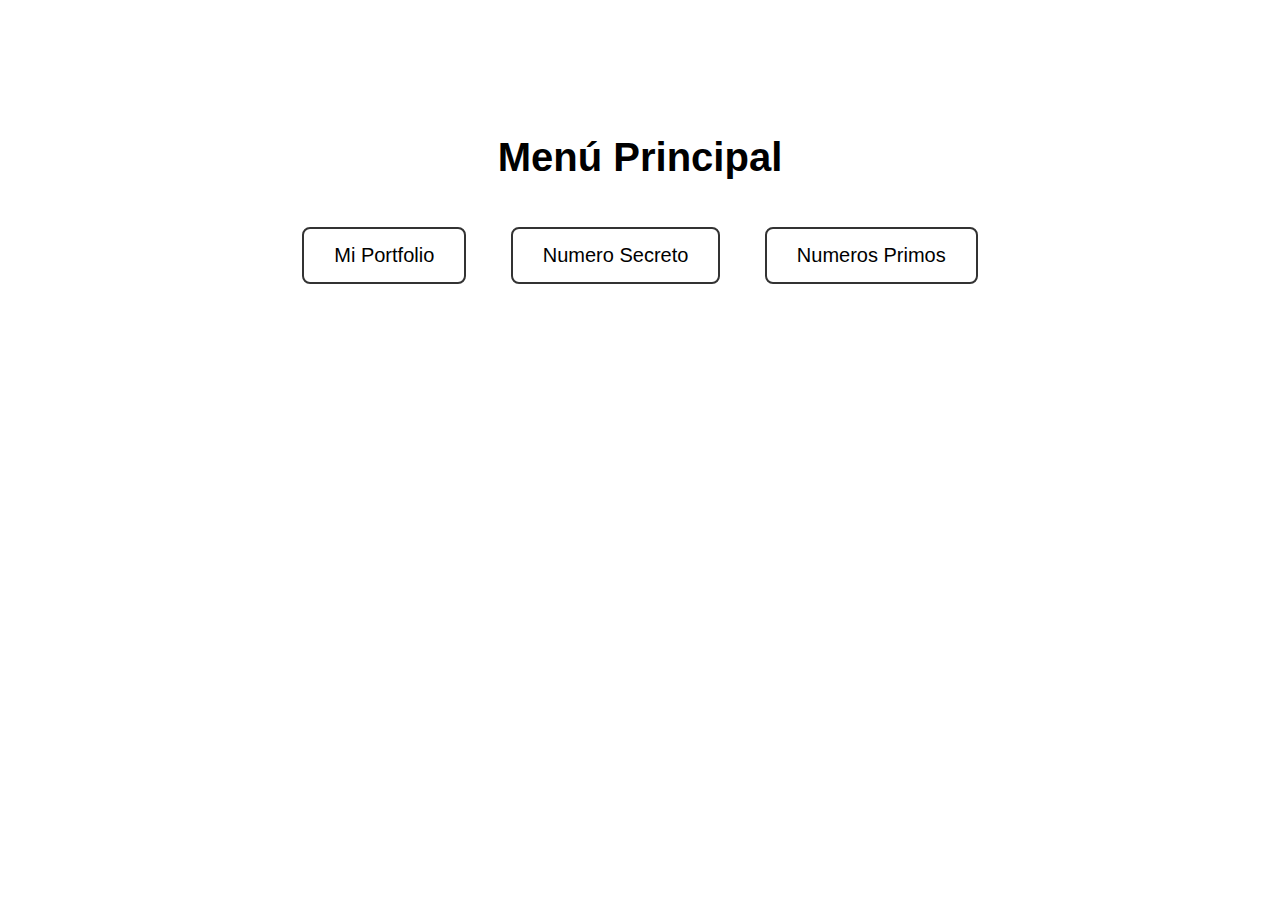
<file: index.html>
<!DOCTYPE html>
<html lang="es">
<head>
  <meta charset="UTF-8">
  <meta name="viewport" content="width=device-width, initial-scale=1.0">
  <title>Menú Principal</title>

  <style>
    body {
      font-family: Arial, sans-serif;
      text-align: center;
      padding-top: 100px;
    }

    h1 {
      font-size: 40px;
    }

    .boton {
      font-size: 20px;
      padding: 15px 30px;
      margin: 20px;
      cursor: pointer;
      border: 2px solid #333;
      border-radius: 8px;
      background-color: white;
    }

    .boton:hover {
      background-color: #eee;
    }
  </style>
</head>

<body>

  <h1>Menú Principal</h1>

  <!-- زر فتح صفحة البورتفوليو -->
  <button class="boton" onclick="location.href='mi-portfolio/index.html'">
    Mi Portfolio
  </button>

  <button class="boton" onclick="location.href='ejercicios/numero-secreto/index.html'">
    Numero Secreto
  </button>

  <button class="boton" onclick="location.href='ejercicios/numeros-primos/index.html'">
    Numeros Primos
  </button>

</body>
</html>
</file>
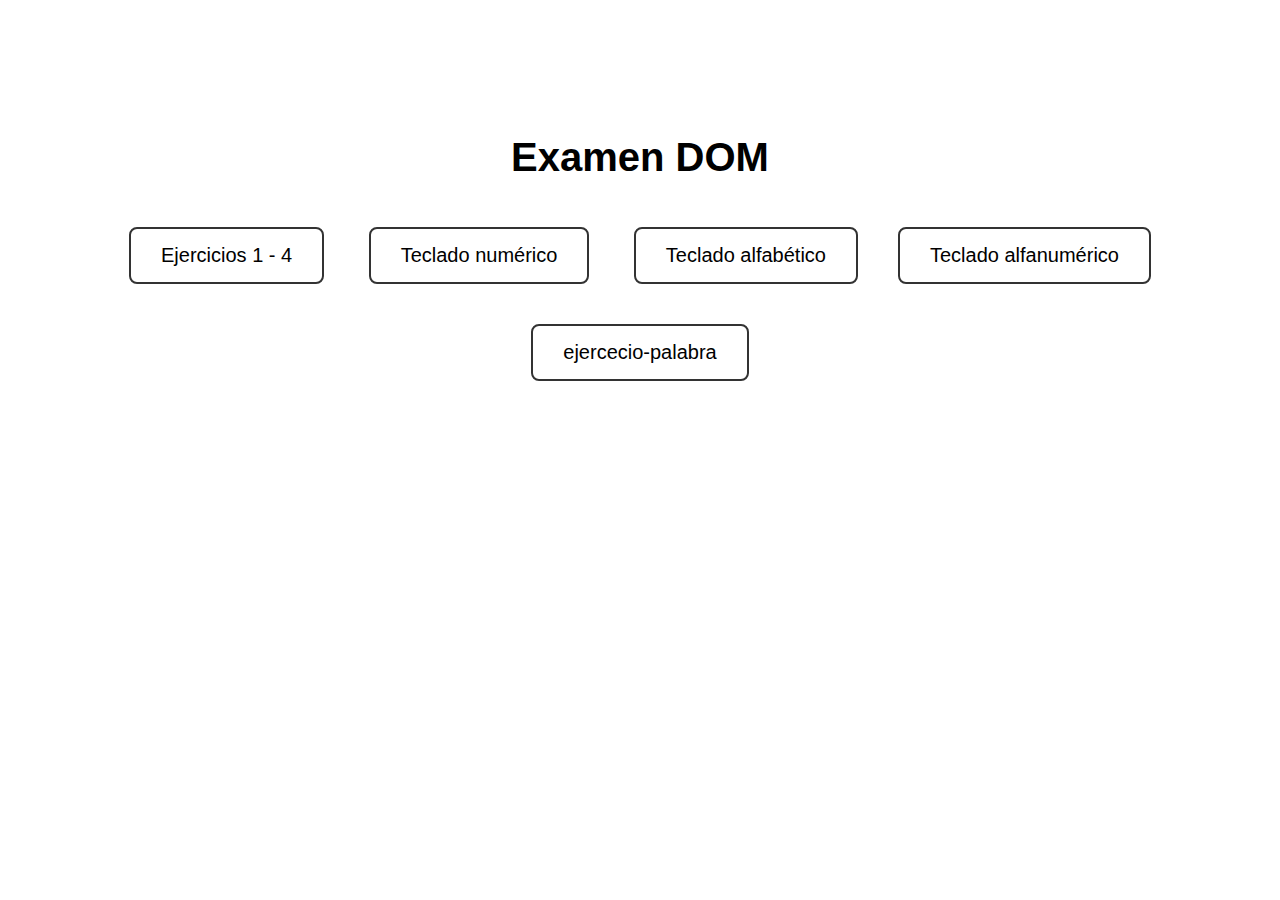
<file: dom-examen/index.html>
<!DOCTYPE html>
<html lang="es">
<head>
  <meta charset="UTF-8">
  <meta name="viewport" content="width=device-width, initial-scale=1.0">
  <title>Examen DOM</title>

  <style>
    body {
      font-family: Arial, sans-serif;
      text-align: center;
      padding-top: 100px;
    }
    h1 {
      font-size: 40px;
    }
    .boton {
      font-size: 20px;
      padding: 15px 30px;
      margin: 20px;
      cursor: pointer;
      border: 2px solid #333;
      border-radius: 8px;
      background-color: white;
    }
    .boton:hover {
      background-color: #eee;
    }
  </style>
</head>
<body>

  <h1>Examen DOM</h1>

  <button class="boton" onclick="location.href='ejer1-4/index.html'">
    Ejercicios 1 - 4
  </button>

  <button class="boton" onclick="location.href='ejer1-teclado/index.html'">
    Teclado numérico  </button>

   <button class="boton" onclick="location.href='ejer2-alfabetico/index.html'">
  Teclado alfabético

    <button class="boton" onclick="location.href='teclado-alfanumerico/index.html'">
    Teclado alfanumérico
  </button>


    <button class="boton" onclick="location.href='ejer-Palabra/index.html'">
     ejercecio-palabra
</button>

</body>
</html>
</file>
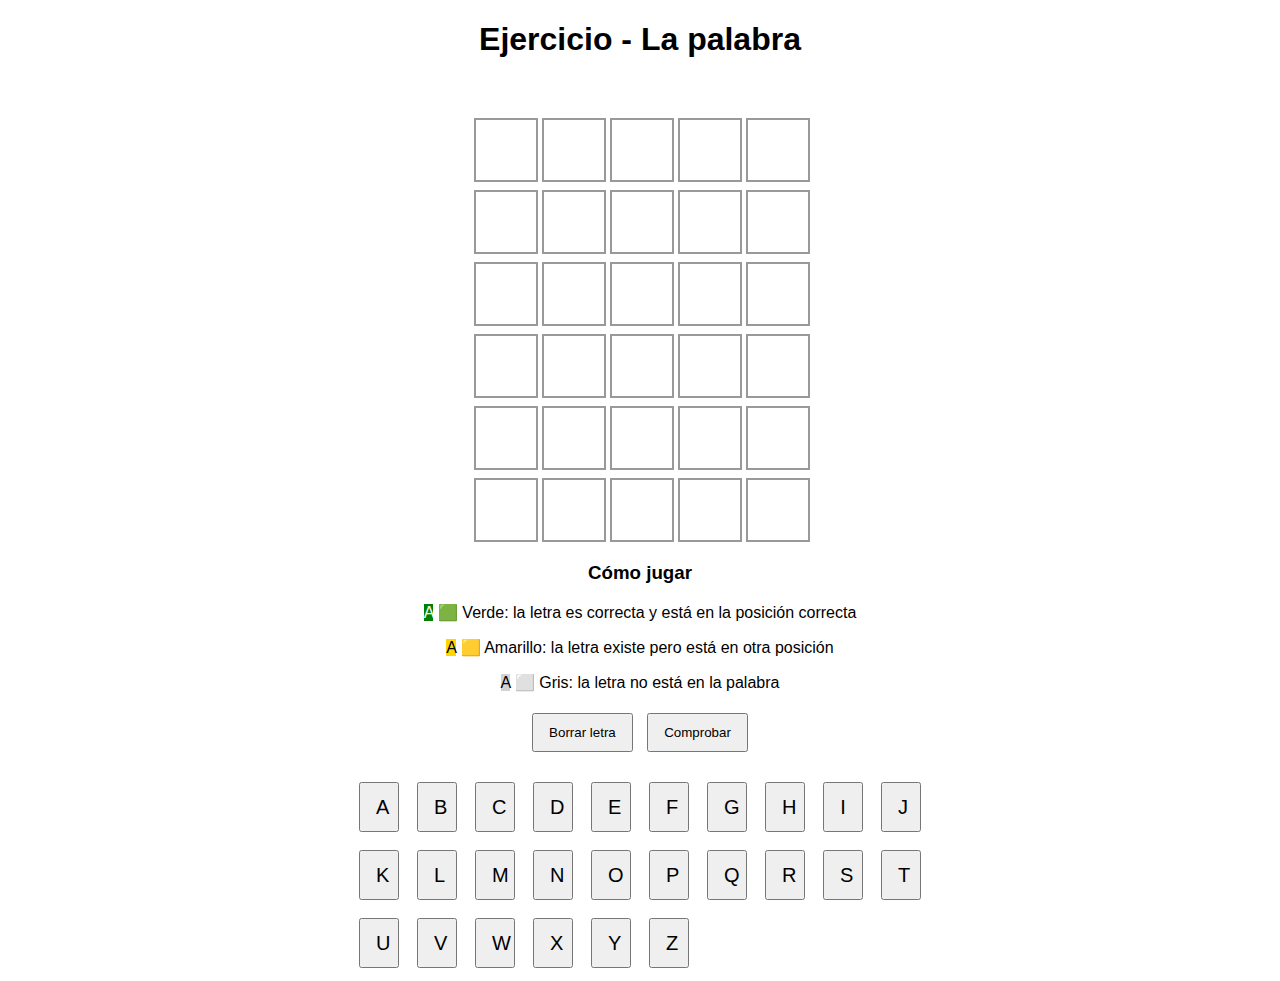
<file: dom-examen/ejer-Palabra/index.html>
<!DOCTYPE html>
<html lang="es">
<head>
  <meta charset="UTF-8">
  <title>Ejercicio - Palabra del día</title>
  <link rel="stylesheet" href="styles.css">
</head>
<body>

  <h1>Ejercicio - La palabra</h1>


  <div id="mensaje"></div>

<div id="zona-juego">

<div id="zona-juego">

  <div id="tablero"></div>

  <div id="ayuda">
    <h3>Cómo jugar</h3>

    <p>
      <span class="ejemplo verde">A</span>
      🟩 Verde: la letra es correcta y está en la posición correcta
    </p>

    <p>
      <span class="ejemplo amarillo">A</span>
      🟨 Amarillo: la letra existe pero está en otra posición
    </p>

    <p>
      <span class="ejemplo gris">A</span>
      ⬜ Gris: la letra no está en la palabra
    </p>
  </div>

</div>



  <div class="controles">
    <button id="borrar">Borrar letra</button>
    <button id="comprobar">Comprobar</button>
  </div>


  <div id="teclado"></div>

  <script src="script.js"></script>
</body>
</html>
</file>
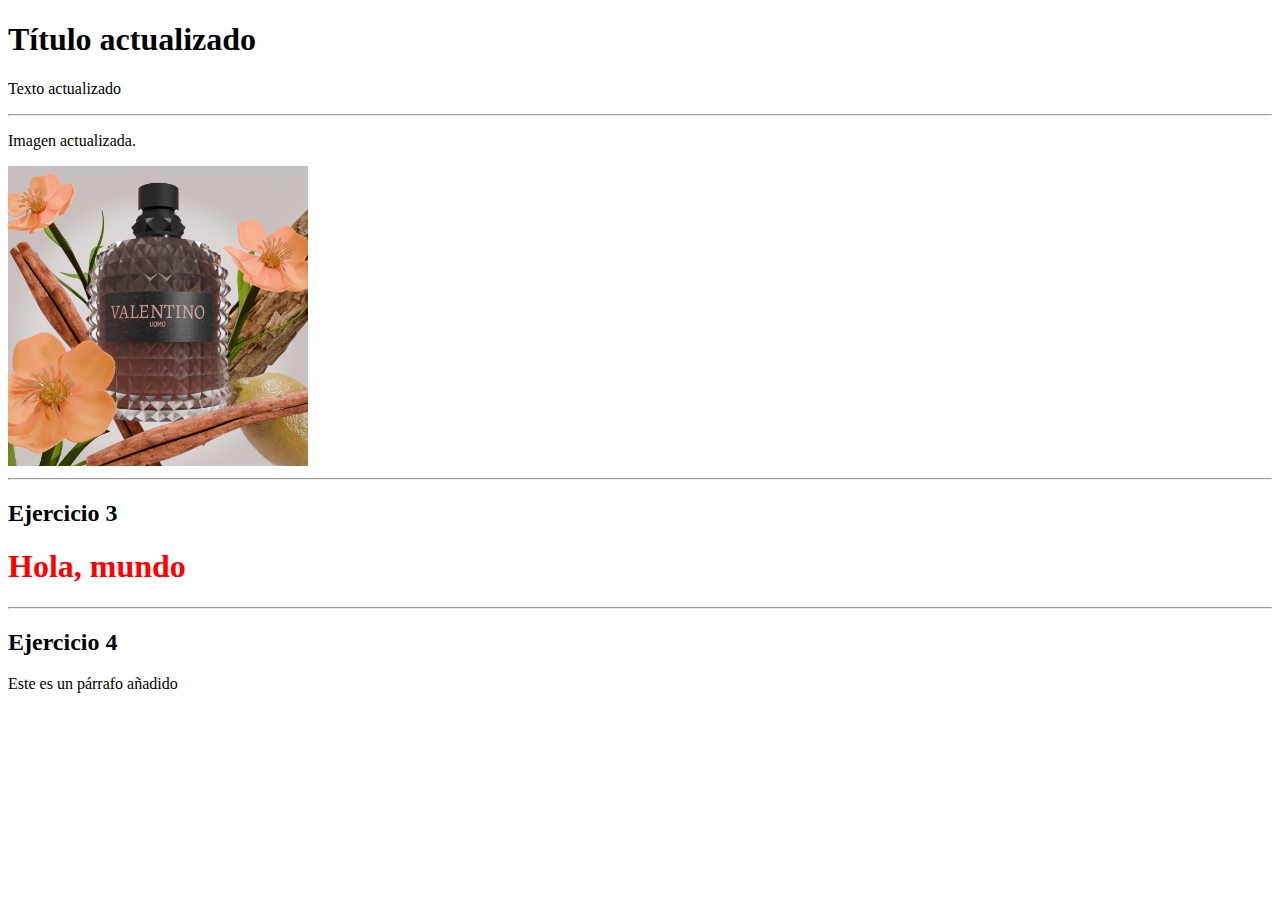
<file: dom-examen/ejer1-4/index.html>
<!DOCTYPE html>
<html lang="es">
<head>
  <meta charset="UTF-8">
  <title>Examen DOM</title>
</head>
<body>
    <!-- Ejercecio 1 -->

  <h1 id="titulo">Título original</h1>
  <p id="parrafo">Texto original</p>
  <hr>
    <!-- Ejercecio 2 -->


    <p id="descripcion">Descripción original de la imagen</p>
    <img id="mi-imagen" src="imagen1.png" alt="Imagen original" width="300">


    <!-- Ejercecio 3 -->

     <hr>

    <h2>Ejercicio 3</h2>

    <h1 id="titulo-estilo">Hola, mundo</h1>


    <!-- Ejercecio 4 -->

    <hr>

    <h2>Ejercicio 4</h2>

    <div id="contenedor"></div>



  <script src="script.js"></script>
</body>
</html>
</file>
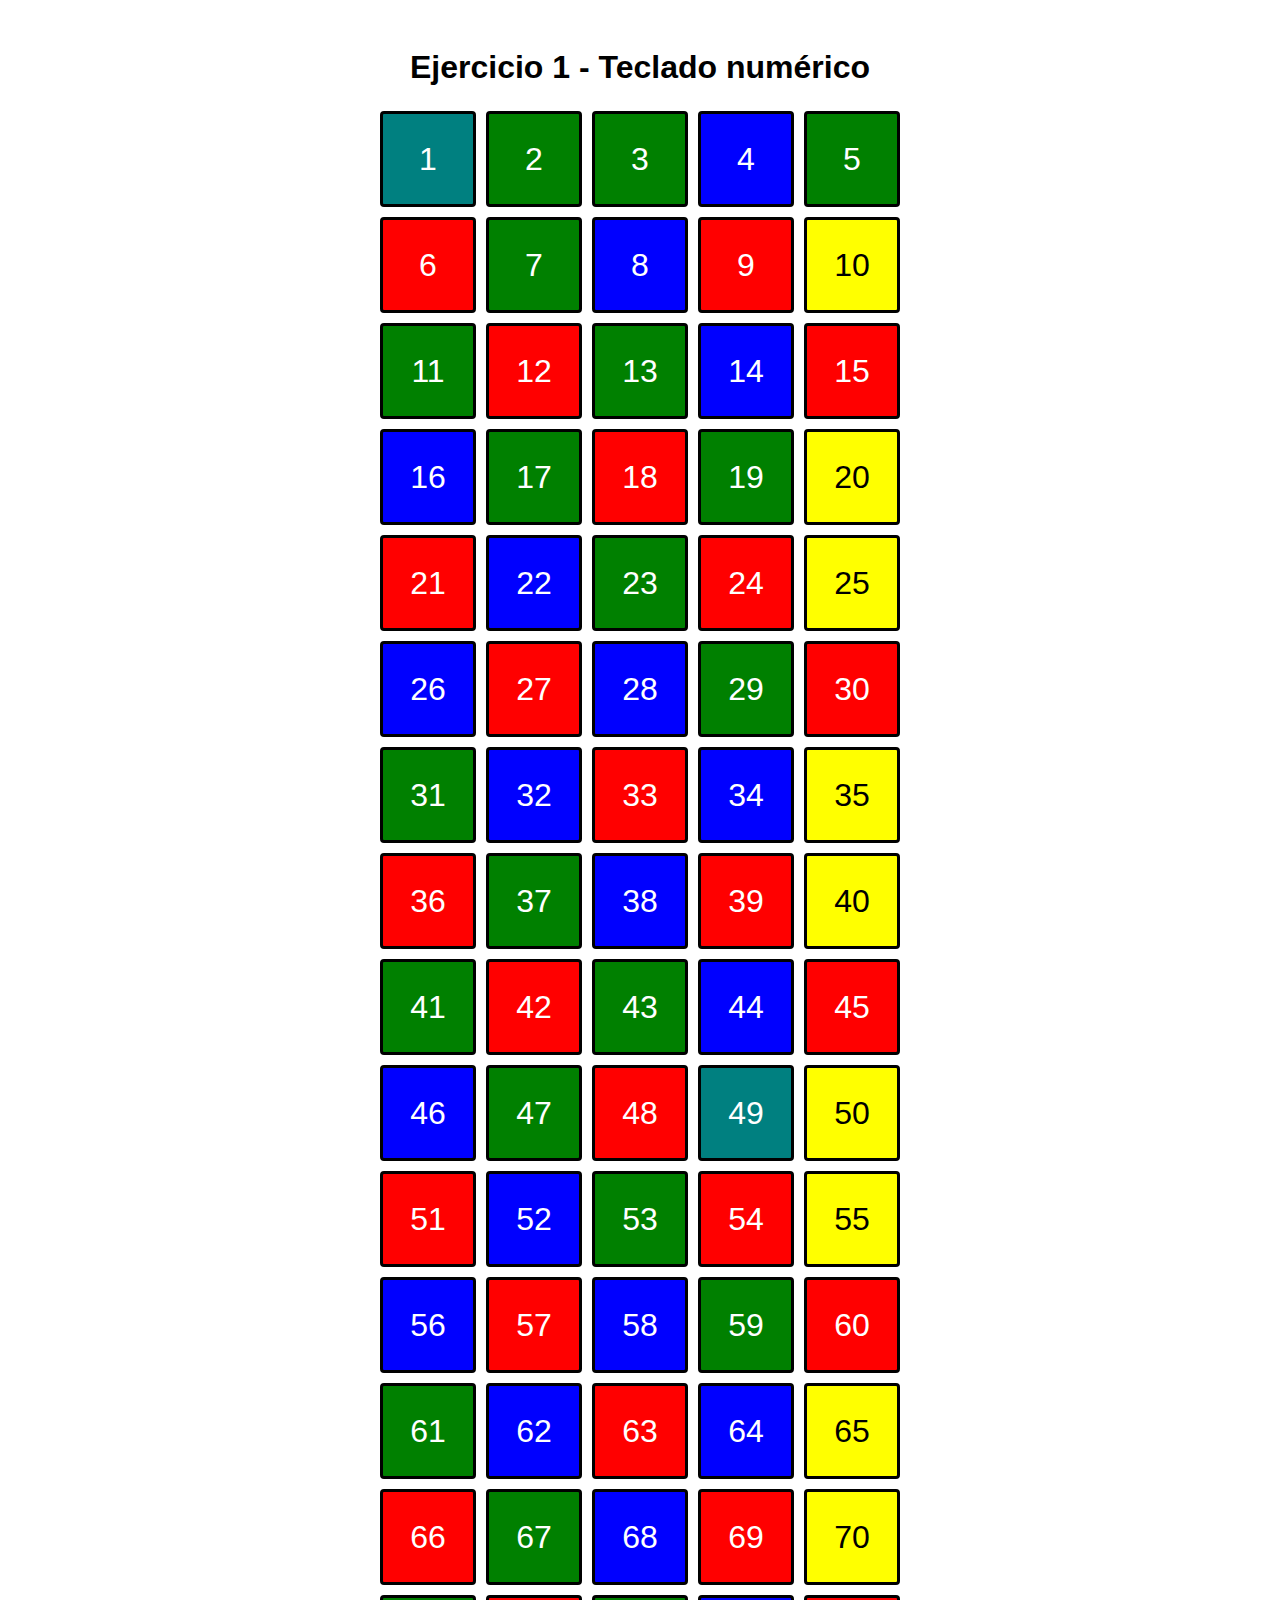
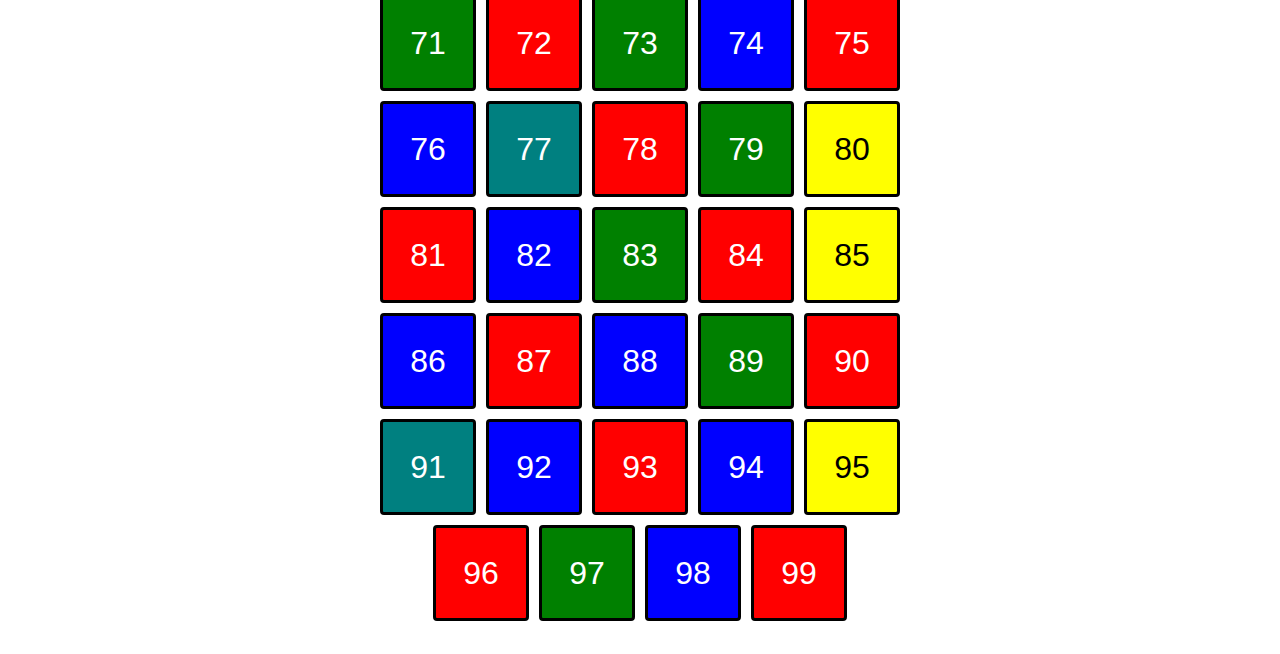
<file: dom-examen/ejer1-teclado/index.html>
<!DOCTYPE html>
<html lang="es">
<head>
  <meta charset="UTF-8">
  <meta name="viewport" content="width=device-width, initial-scale=1.0">
  <title>Ejercicio 5 - Teclado numérico</title>
  <link rel="stylesheet" href="styles.css">
</head>

<body>

  <h1>Ejercicio 1 - Teclado numérico</h1>

  <div id="teclado"></div>

  <script src="script.js"></script>
</body>
</html>
</file>
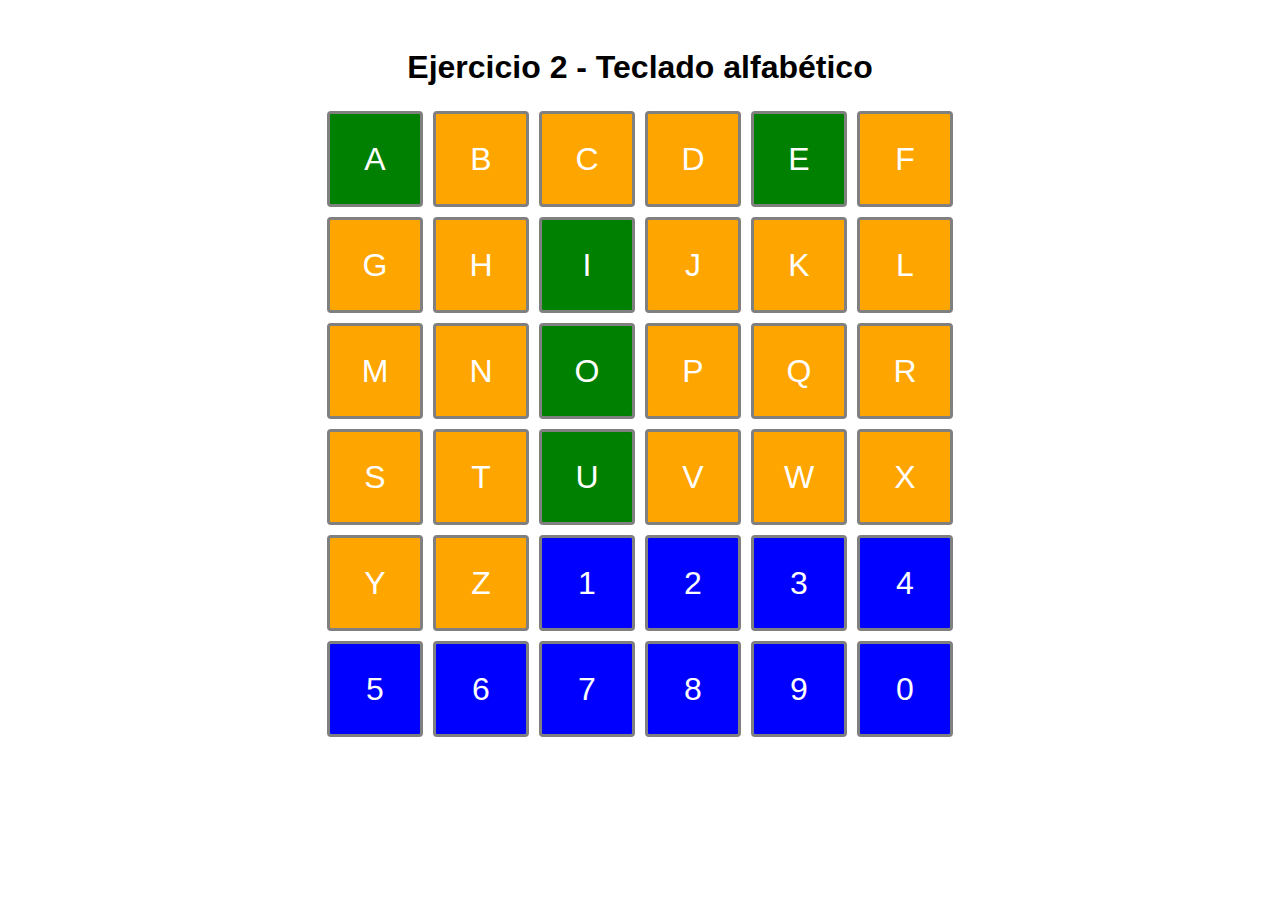
<file: dom-examen/ejer2-alfabetico/index.html>
<!DOCTYPE html>
<html lang="es">
<head>
  <meta charset="UTF-8">
  <meta name="viewport" content="width=device-width, initial-scale=1.0">
  <title>Ejercicio 2 - Teclado Alfabético</title>
  <link rel="stylesheet" href="styles.css">
</head>

<body>

  <h1>Ejercicio 2 - Teclado alfabético</h1>

  <div id="teclado"></div>

  <script src="script.js"></script>
</body>
</html>
</file>
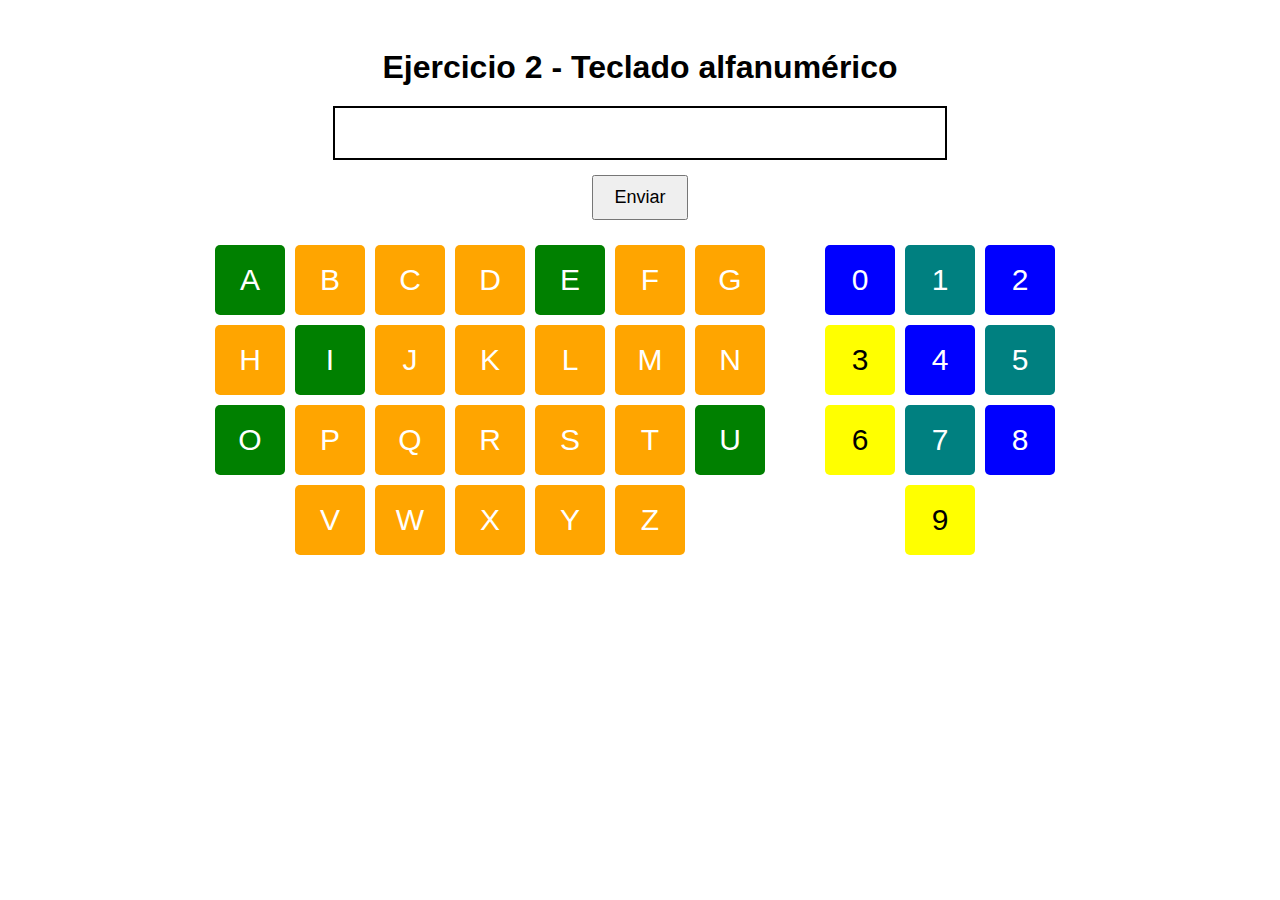
<file: dom-examen/teclado-alfanumerico/index.html>
<!DOCTYPE html>
<html lang="es">
<head>
  <meta charset="UTF-8">
  <title>Ejercicio 2 - Teclado alfanumérico</title>
  <link rel="stylesheet" href="styles.css">
</head>

<body>

  <h1>Ejercicio 2 - Teclado alfanumérico</h1>

  <div id="pantalla"></div>

  <button id="enviar">Enviar</button>

<div id="contenedor">
  <div id="letras"></div>
  <div id="numeros"></div>
</div>

  <script src="script.js"></script>
</body>
</html>
</file>
<file: dom-examen/ejer-Palabra/styles.css>
body {
  font-family: Arial, sans-serif;
  text-align: center;
}

h1 {
  margin-bottom: 20px;
}

#mensaje {
  height: 30px;
  font-weight: bold;
  margin-bottom: 10px;
}

#tablero {
  display: grid;
  grid-template-columns: repeat(5, 60px);
  gap: 8px;
  justify-content: center;
  margin-bottom: 20px;
}

.celda {
  width: 60px;
  height: 60px;
  border: 2px solid #999;
  font-size: 30px;
  font-weight: bold;
  line-height: 60px;
}

.verde { background: green; color: white; }
.amarillo { background: gold; color: black; }
.gris { background: lightgray; color: black; }

.controles {
  margin-bottom: 20px;
}

button {
  padding: 10px 15px;
  margin: 5px;
  cursor: pointer;
}

#teclado {
  display: grid;
  grid-template-columns: repeat(10, 50px);
  gap: 8px;
  justify-content: center;
}

.tecla {
  height: 50px;
  font-size: 20px;
  cursor: pointer;
}
</file>
<file: dom-examen/ejer1-teclado/styles.css>
body {
  font-family: Arial, sans-serif;
  padding: 20px;
  text-align: center;
}

h1 {
  margin-bottom: 20px;
}

#teclado {
  display: flex;
  flex-wrap: wrap;
  width: 600px;
  margin: 0 auto;
  justify-content: center;
}

.tecla {
  width: 90px;
  height: 90px;
  border: 3px solid black;
  border-radius: 4px;
  font-size: 32px;
  color: white;
  text-align: center;
  margin: 5px;
  display: flex;
  align-items: center;
  justify-content: center;
  transition: .2s;
}

.tecla:hover {
  transform: scale(1.1);
  cursor: pointer;
}
</file>
<file: dom-examen/ejer2-alfabetico/styles.css>
body {
  font-family: Arial, sans-serif;
  padding: 20px;
  text-align: center;
}

h1 {
  margin-bottom: 20px;
}

#teclado {
  display: flex;
  flex-wrap: wrap;
  width: 700px;
  margin: 0 auto;
  justify-content: center;
}

.tecla {
  width: 90px;
  height: 90px;
  border: 3px solid grey;
  border-radius: 4px;
  font-size: 32px;
  color: white;
  text-align: center;
  margin: 5px;
  display: flex;
  align-items: center;
  justify-content: center;
  transition: .2s;
}

.tecla:hover {
  transform: scale(1.1);
  cursor: pointer;
}

.vocal {
  background: green !important;
  color: white;
}

.consonante {
  background: orange;
  color: white;
}

.numero {
  background: blue;
}
</file>
<file: dom-examen/teclado-alfanumerico/styles.css>
body {
  font-family: Arial, sans-serif;
  text-align: center;
  padding: 20px;
}

h1 {
  margin-bottom: 20px;
}

#pantalla {
  width: 600px;
  height: 40px;
  margin: 0 auto 15px;
  border: 2px solid black;
  font-size: 24px;
  text-align: left;
  padding: 5px;
}

#enviar {
  margin-bottom: 20px;
  padding: 10px 20px;
  font-size: 18px;
  cursor: pointer;
}

#teclado {
  display: flex;
  flex-wrap: wrap;
  width: 600px;
  margin: 0 auto;
  justify-content: center;
}

.tecla {
  width: 70px;
  height: 70px;
  margin: 5px;
  border-radius: 5px;
  font-size: 30px;
  color: white;

  display: flex;
  align-items: center;
  justify-content: center;

  cursor: pointer;
}

.vocal {
  background: green;
}

.consonante {
  background: orange;
}

.numero-par {
  background: blue;
}

.numero-impar {
  background: teal;
}

.numero-multiplo3 {
  background: yellow;
  color: black;
}
#contenedor {
  display: flex;
  justify-content: center;
  gap: 40px;
}

#letras {
  display: flex;
  flex-wrap: wrap;
  width: 560px;
  justify-content: center;
}

#numeros {
  display: flex;
  flex-wrap: wrap;
  width: 260px;
  justify-content: center;
}
</file>
